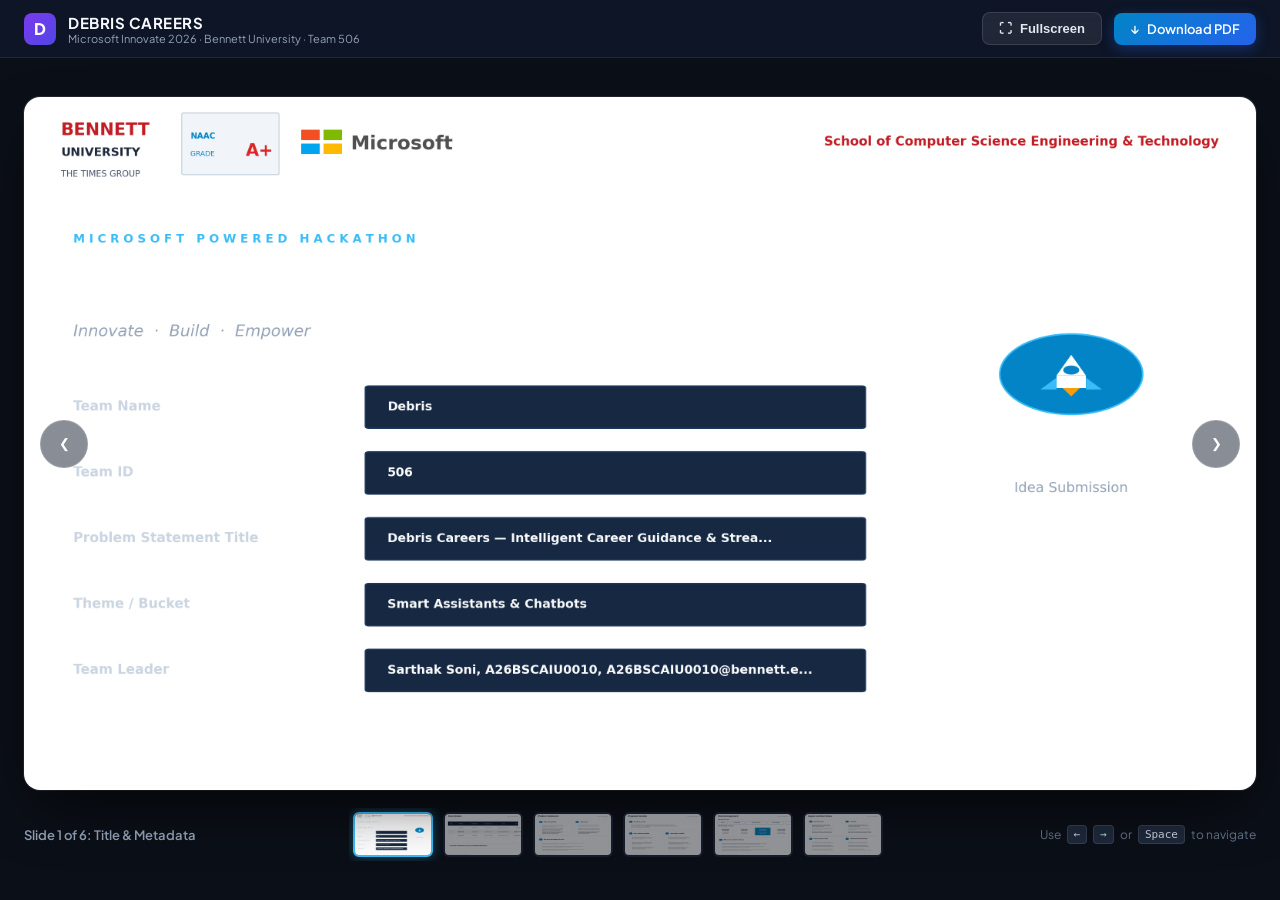
<file: presentation.html>
<!DOCTYPE html>
<html lang="en">
<head>
  <meta charset="UTF-8">
  <meta name="viewport" content="width=device-width, initial-scale=1.0">
  <title>DEBRIS CAREERS — Microsoft Innovate 2026 Presentation</title>
  <link rel="preconnect" href="https://fonts.googleapis.com">
  <link rel="preconnect" href="https://fonts.gstatic.com" crossorigin>
  <link href="https://fonts.googleapis.com/css2?family=Plus+Jakarta+Sans:wght@400;500;600;700;800&display=swap" rel="stylesheet">
  <style>
    * {
      box-sizing: border-box;
      margin: 0;
      padding: 0;
    }
    body {
      font-family: 'Plus Jakarta Sans', system-ui, -apple-system, sans-serif;
      background: #0b0f17;
      color: #f1f5f9;
      min-height: 100vh;
      display: flex;
      flex-direction: column;
      overflow-x: hidden;
    }
    header {
      background: rgba(15, 23, 42, 0.85);
      backdrop-filter: blur(12px);
      border-bottom: 1px solid rgba(255, 255, 255, 0.08);
      padding: 12px 24px;
      display: flex;
      align-items: center;
      justify-content: space-between;
      position: sticky;
      top: 0;
      z-index: 50;
    }
    .brand {
      display: flex;
      align-items: center;
      gap: 12px;
    }
    .brand-logo {
      width: 32px;
      height: 32px;
      background: linear-gradient(135deg, #7c3aed, #4f46e5);
      border-radius: 8px;
      display: flex;
      align-items: center;
      justify-content: center;
      font-weight: 800;
      font-size: 16px;
      color: #fff;
    }
    .brand-text h1 {
      font-size: 15px;
      font-weight: 700;
      letter-spacing: 0.5px;
      color: #f8fafc;
    }
    .brand-text p {
      font-size: 11px;
      color: #94a3b8;
    }
    .actions {
      display: flex;
      align-items: center;
      gap: 12px;
    }
    .btn {
      display: inline-flex;
      align-items: center;
      gap: 8px;
      padding: 8px 16px;
      border-radius: 8px;
      font-size: 13px;
      font-weight: 600;
      text-decoration: none;
      cursor: pointer;
      transition: all 0.2s ease;
      border: none;
    }
    .btn-secondary {
      background: rgba(255, 255, 255, 0.08);
      color: #e2e8f0;
      border: 1px solid rgba(255, 255, 255, 0.12);
    }
    .btn-secondary:hover {
      background: rgba(255, 255, 255, 0.14);
      color: #fff;
    }
    .btn-primary {
      background: linear-gradient(135deg, #0284c7, #2563eb);
      color: #ffffff;
      box-shadow: 0 4px 14px rgba(37, 99, 235, 0.35);
    }
    .btn-primary:hover {
      filter: brightness(1.1);
      transform: translateY(-1px);
    }
    main {
      flex: 1;
      display: flex;
      flex-direction: column;
      align-items: center;
      justify-content: center;
      padding: 24px;
    }
    .viewport {
      position: relative;
      width: 100%;
      max-width: 1280px;
      aspect-ratio: 16 / 9;
      background: #000;
      border-radius: 16px;
      overflow: hidden;
      box-shadow: 0 25px 60px -15px rgba(0, 0, 0, 0.7), 0 0 0 1px rgba(255, 255, 255, 0.1);
    }
    .slide-image {
      width: 100%;
      height: 100%;
      object-fit: contain;
      display: block;
      transition: opacity 0.25s ease;
    }
    .nav-arrow {
      position: absolute;
      top: 50%;
      transform: translateY(-50%);
      width: 48px;
      height: 48px;
      border-radius: 50%;
      background: rgba(15, 23, 42, 0.7);
      backdrop-filter: blur(8px);
      border: 1px solid rgba(255, 255, 255, 0.15);
      color: #fff;
      display: flex;
      align-items: center;
      justify-content: center;
      cursor: pointer;
      transition: all 0.2s;
      z-index: 10;
      opacity: 0.7;
    }
    .nav-arrow:hover {
      opacity: 1;
      background: rgba(30, 41, 59, 0.9);
      transform: translateY(-50%) scale(1.08);
    }
    .nav-arrow.prev { left: 16px; }
    .nav-arrow.next { right: 16px; }

    .bottom-bar {
      margin-top: 18px;
      width: 100%;
      max-width: 1280px;
      display: flex;
      align-items: center;
      justify-content: space-between;
      gap: 16px;
    }
    .slide-info {
      font-size: 13px;
      font-weight: 600;
      color: #94a3b8;
    }
    .thumbnails {
      display: flex;
      align-items: center;
      gap: 10px;
      overflow-x: auto;
      padding: 4px;
    }
    .thumb {
      width: 80px;
      aspect-ratio: 16 / 9;
      border-radius: 6px;
      overflow: hidden;
      cursor: pointer;
      border: 2px solid transparent;
      opacity: 0.55;
      transition: all 0.2s;
      background: #1e293b;
    }
    .thumb img {
      width: 100%;
      height: 100%;
      object-fit: cover;
      display: block;
    }
    .thumb:hover {
      opacity: 0.9;
      transform: translateY(-2px);
    }
    .thumb.active {
      border-color: #38bdf8;
      opacity: 1;
      box-shadow: 0 0 12px rgba(56, 189, 248, 0.4);
    }
    .keyboard-hint {
      font-size: 12px;
      color: #64748b;
      display: flex;
      align-items: center;
      gap: 6px;
    }
    .kbd {
      padding: 2px 6px;
      border-radius: 4px;
      background: #1e293b;
      border: 1px solid rgba(255, 255, 255, 0.1);
      color: #cbd5e1;
      font-family: monospace;
      font-size: 11px;
    }
    @media (max-width: 768px) {
      .thumbnails { display: none; }
      .brand-text p { display: none; }
    }
  </style>
</head>
<body>
  <header>
    <div class="brand">
      <div class="brand-logo">D</div>
      <div class="brand-text">
        <h1>DEBRIS CAREERS</h1>
        <p>Microsoft Innovate 2026 · Bennett University · Team 506</p>
      </div>
    </div>
    <div class="actions">
      <button class="btn btn-secondary" onclick="toggleFullscreen()" title="Toggle Fullscreen (F)">
        <span>⛶</span> Fullscreen
      </button>
      <a class="btn btn-primary" href="Debris_Careers_Microsoft_Innovate_2026_Presentation.pdf" download="Debris_Careers_Microsoft_Innovate_2026_Presentation.pdf" target="_blank">
        <span>↓</span> Download PDF
      </a>
    </div>
  </header>

  <main>
    <div class="viewport" id="viewport">
      <button class="nav-arrow prev" onclick="prevSlide()" aria-label="Previous Slide">❮</button>
      <img id="current-slide" class="slide-image" src="presentation_slides/slide_1.png" alt="Slide 1">
      <button class="nav-arrow next" onclick="nextSlide()" aria-label="Next Slide">❯</button>
    </div>

    <div class="bottom-bar">
      <div class="slide-info" id="slide-info">Slide 1 of 6: Title & Metadata</div>
      
      <div class="thumbnails" id="thumb-container">
        <!-- Rendered by JS -->
      </div>

      <div class="keyboard-hint">
        Use <span class="kbd">←</span> <span class="kbd">→</span> or <span class="kbd">Space</span> to navigate
      </div>
    </div>
  </main>

  <script>
    const slides = [
      { id: 1, title: "Title & Metadata", file: "presentation_slides/slide_1.png" },
      { id: 2, title: "Team Details", file: "presentation_slides/slide_2.png" },
      { id: 3, title: "Problem Statement", file: "presentation_slides/slide_3.png" },
      { id: 4, title: "Proposed Solution", file: "presentation_slides/slide_4.png" },
      { id: 5, title: "Technical Approach", file: "presentation_slides/slide_5.png" },
      { id: 6, title: "Impact & Next Steps", file: "presentation_slides/slide_6.png" }
    ];

    let currentIdx = 0;
    const slideImg = document.getElementById('current-slide');
    const slideInfo = document.getElementById('slide-info');
    const thumbContainer = document.getElementById('thumb-container');

    // Build thumbnails
    slides.forEach((s, idx) => {
      const thumb = document.createElement('div');
      thumb.className = `thumb ${idx === 0 ? 'active' : ''}`;
      thumb.innerHTML = `<img src="${s.file}" alt="Slide ${s.id}">`;
      thumb.onclick = () => goToSlide(idx);
      thumbContainer.appendChild(thumb);
    });

    function updateView() {
      slideImg.style.opacity = '0.3';
      setTimeout(() => {
        slideImg.src = slides[currentIdx].file;
        slideImg.alt = `Slide ${slides[currentIdx].id}: ${slides[currentIdx].title}`;
        slideImg.style.opacity = '1';
      }, 100);

      slideInfo.innerText = `Slide ${currentIdx + 1} of ${slides.length}: ${slides[currentIdx].title}`;
      
      // Update thumbnail active states
      const thumbs = thumbContainer.children;
      for (let i = 0; i < thumbs.length; i++) {
        thumbs[i].classList.toggle('active', i === currentIdx);
      }
    }

    function prevSlide() {
      if (currentIdx > 0) {
        currentIdx--;
        updateView();
      }
    }

    function nextSlide() {
      if (currentIdx < slides.length - 1) {
        currentIdx++;
        updateView();
      }
    }

    function goToSlide(idx) {
      if (idx >= 0 && idx < slides.length) {
        currentIdx = idx;
        updateView();
      }
    }

    function toggleFullscreen() {
      const elem = document.getElementById('viewport');
      if (!document.fullscreenElement) {
        elem.requestFullscreen().catch(err => {
          alert(`Error attempting to enable fullscreen: ${err.message}`);
        });
      } else {
        document.exitFullscreen();
      }
    }

    // Keyboard navigation
    window.addEventListener('keydown', (e) => {
      if (e.key === 'ArrowRight' || e.key === ' ' || e.key === 'PageDown') {
        e.preventDefault();
        nextSlide();
      } else if (e.key === 'ArrowLeft' || e.key === 'PageUp') {
        e.preventDefault();
        prevSlide();
      } else if (e.key.toLowerCase() === 'f') {
        toggleFullscreen();
      }
    });
  </script>
</body>
</html>
</file>
